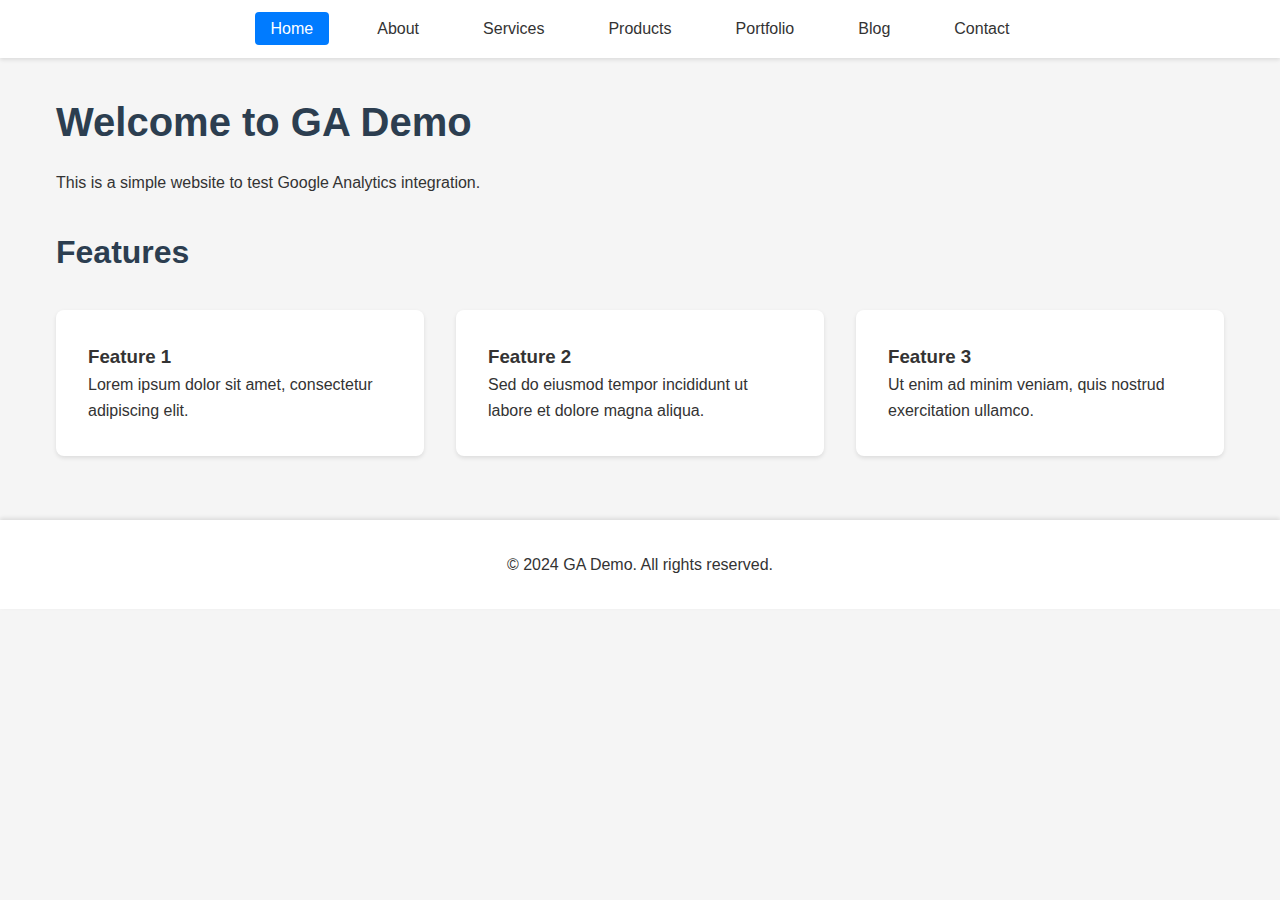
<file: index.html>
<!DOCTYPE html>
<html lang="en">
<head>
    <meta charset="UTF-8">
    <meta name="viewport" content="width=device-width, initial-scale=1.0">
    <title>GA Demo - Home</title>
    <link rel="stylesheet" href="styles.css">
    <!-- Google Tag Manager -->
    <script>(function(w,d,s,l,i){w[l]=w[l]||[];w[l].push({'gtm.start':
    new Date().getTime(),event:'gtm.js'});var f=d.getElementsByTagName(s)[0],
    j=d.createElement(s),dl=l!='dataLayer'?'&l='+l:'';j.async=true;j.src=
    'https://www.googletagmanager.com/gtm.js?id='+i+dl;f.parentNode.insertBefore(j,f);
    })(window,document,'script','dataLayer','GTM-MX3P4ZGZ');</script>
    <!-- End Google Tag Manager -->
    <!-- Google tag (gtag.js) -->
    <script async src="https://www.googletagmanager.com/gtag/js?id=G-8GKZWM588K"></script>
    <script>
      window.dataLayer = window.dataLayer || [];
      function gtag(){dataLayer.push(arguments);}
      gtag('js', new Date());

      gtag('config', 'G-8GKZWM588K');
    </script>
</head>
<body>
    <!-- Google Tag Manager (noscript) -->
    <noscript><iframe src="https://www.googletagmanager.com/ns.html?id=GTM-MX3P4ZGZ"
    height="0" width="0" style="display:none;visibility:hidden"></iframe></noscript>
    <!-- End Google Tag Manager (noscript) -->
    <nav>
        <ul>
            <li><a href="index.html" class="active">Home</a></li>
            <li><a href="about.html">About</a></li>
            <li><a href="services.html">Services</a></li>
            <li><a href="products.html">Products</a></li>
            <li><a href="portfolio.html">Portfolio</a></li>
            <li><a href="blog.html">Blog</a></li>
            <li><a href="contact.html">Contact</a></li>
        </ul>
    </nav>

    <main>
        <h1>Welcome to GA Demo</h1>
        <p>This is a simple website to test Google Analytics integration.</p>
        
        <section class="features">
            <h2>Features</h2>
            <div class="feature-grid">
                <div class="feature-card">
                    <h3>Feature 1</h3>
                    <p>Lorem ipsum dolor sit amet, consectetur adipiscing elit.</p>
                </div>
                <div class="feature-card">
                    <h3>Feature 2</h3>
                    <p>Sed do eiusmod tempor incididunt ut labore et dolore magna aliqua.</p>
                </div>
                <div class="feature-card">
                    <h3>Feature 3</h3>
                    <p>Ut enim ad minim veniam, quis nostrud exercitation ullamco.</p>
                </div>
            </div>
        </section>
    </main>

    <footer>
        <p>&copy; 2024 GA Demo. All rights reserved.</p>
    </footer>

    <script src="script.js"></script>
</body>
</html>
</file>
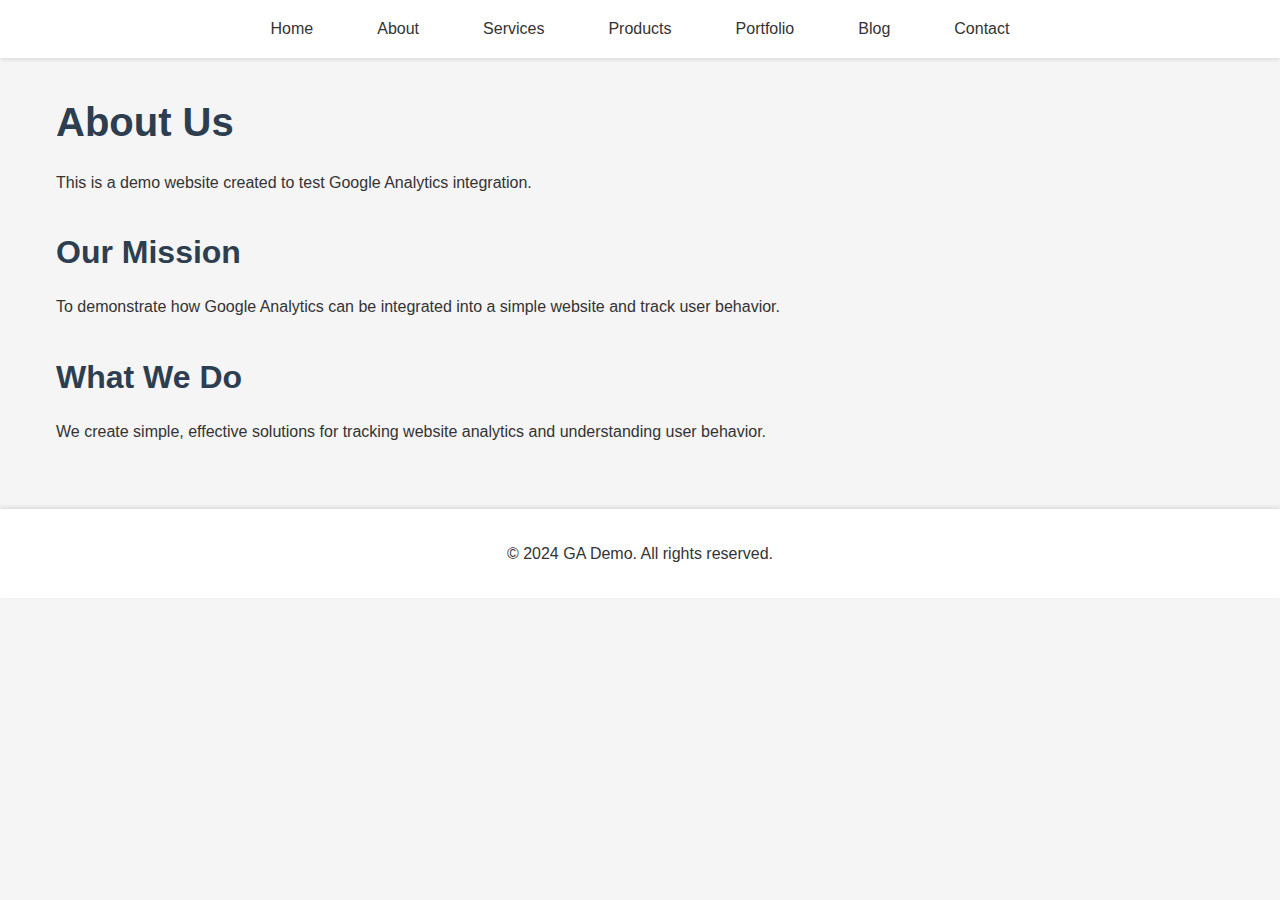
<file: about.html>
<!DOCTYPE html>
<html lang="en">
<head>
    <meta charset="UTF-8">
    <meta name="viewport" content="width=device-width, initial-scale=1.0">
    <title>GA Demo - About</title>
    <link rel="stylesheet" href="styles.css">
    <!-- Google Analytics -->
    <script async src="https://www.googletagmanager.com/gtag/js?id=G-XXXXXXXXXX"></script>
    <script>
        window.dataLayer = window.dataLayer || [];
        function gtag(){dataLayer.push(arguments);}
        gtag('js', new Date());
        gtag('config', 'G-XXXXXXXXXX');
    </script>
</head>
<body>
    <nav>
        <ul>
            <li><a href="index.html">Home</a></li>
            <li><a href="about.html">About</a></li>
            <li><a href="services.html">Services</a></li>
            <li><a href="products.html">Products</a></li>
            <li><a href="portfolio.html">Portfolio</a></li>
            <li><a href="blog.html">Blog</a></li>
            <li><a href="contact.html">Contact</a></li>
        </ul>
    </nav>

    <main>
        <h1>About Us</h1>
        <p>This is a demo website created to test Google Analytics integration.</p>
        
        <section class="about-content">
            <h2>Our Mission</h2>
            <p>To demonstrate how Google Analytics can be integrated into a simple website and track user behavior.</p>
            
            <h2>What We Do</h2>
            <p>We create simple, effective solutions for tracking website analytics and understanding user behavior.</p>
        </section>
    </main>

    <footer>
        <p>&copy; 2024 GA Demo. All rights reserved.</p>
    </footer>

    <script src="script.js"></script>
</body>
</html>
</file>
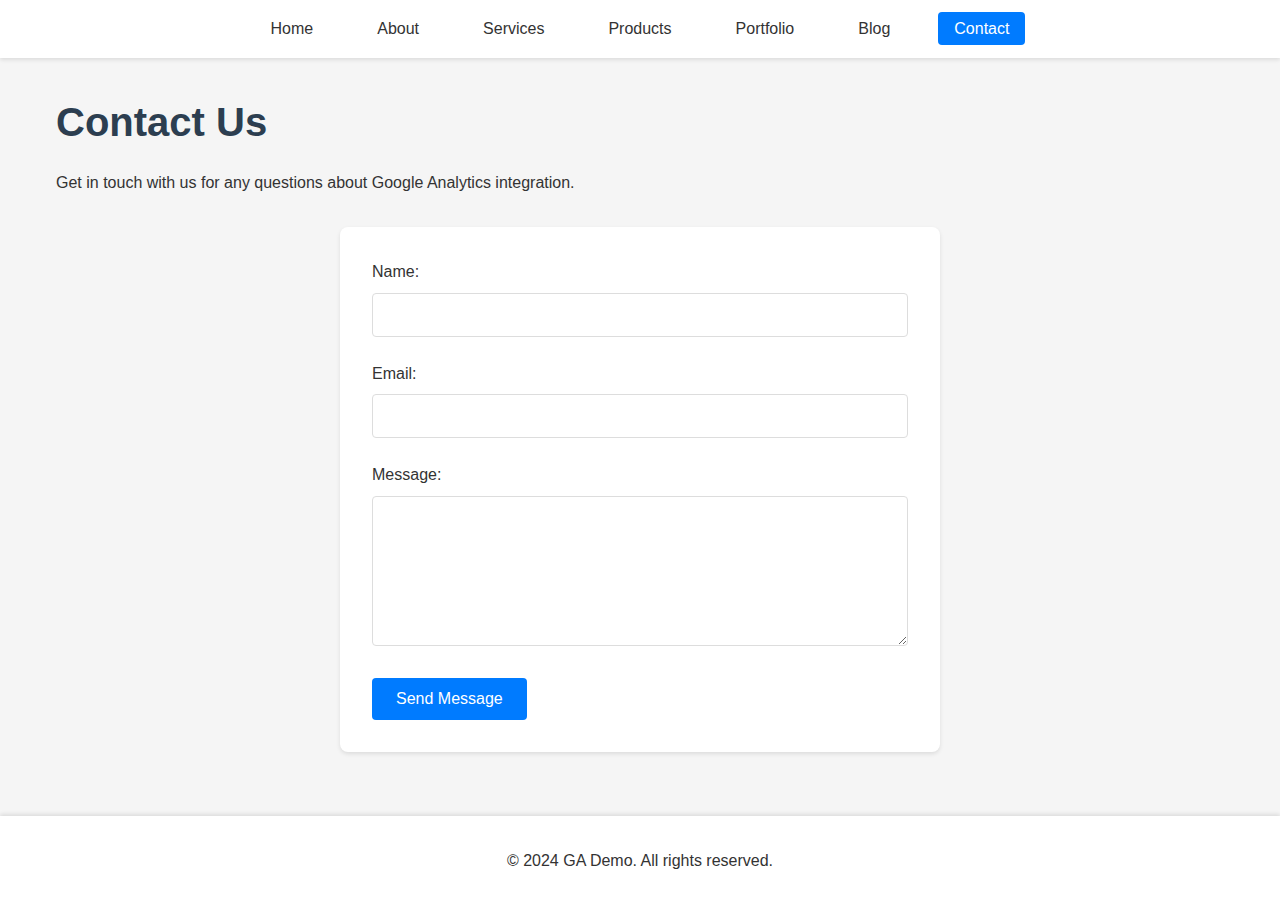
<file: contact.html>
<!DOCTYPE html>
<html lang="en">
<head>
    <meta charset="UTF-8">
    <meta name="viewport" content="width=device-width, initial-scale=1.0">
    <title>GA Demo - Contact</title>
    <link rel="stylesheet" href="styles.css">
    <!-- Google Analytics -->
    <script async src="https://www.googletagmanager.com/gtag/js?id=G-XXXXXXXXXX"></script>
    <script>
        window.dataLayer = window.dataLayer || [];
        function gtag(){dataLayer.push(arguments);}
        gtag('js', new Date());
        gtag('config', 'G-XXXXXXXXXX');
    </script>
</head>
<body>
    <nav>
        <ul>
            <li><a href="index.html">Home</a></li>
            <li><a href="about.html">About</a></li>
            <li><a href="services.html">Services</a></li>
            <li><a href="products.html">Products</a></li>
            <li><a href="portfolio.html">Portfolio</a></li>
            <li><a href="blog.html">Blog</a></li>
            <li><a href="contact.html" class="active">Contact</a></li>
        </ul>
    </nav>

    <main>
        <h1>Contact Us</h1>
        <p>Get in touch with us for any questions about Google Analytics integration.</p>
        
        <section class="contact-form">
            <form id="contactForm">
                <div class="form-group">
                    <label for="name">Name:</label>
                    <input type="text" id="name" name="name" required>
                </div>
                
                <div class="form-group">
                    <label for="email">Email:</label>
                    <input type="email" id="email" name="email" required>
                </div>
                
                <div class="form-group">
                    <label for="message">Message:</label>
                    <textarea id="message" name="message" required></textarea>
                </div>
                
                <button type="submit">Send Message</button>
            </form>
        </section>
    </main>

    <footer>
        <p>&copy; 2024 GA Demo. All rights reserved.</p>
    </footer>

    <script src="script.js"></script>
</body>
</html>
</file>
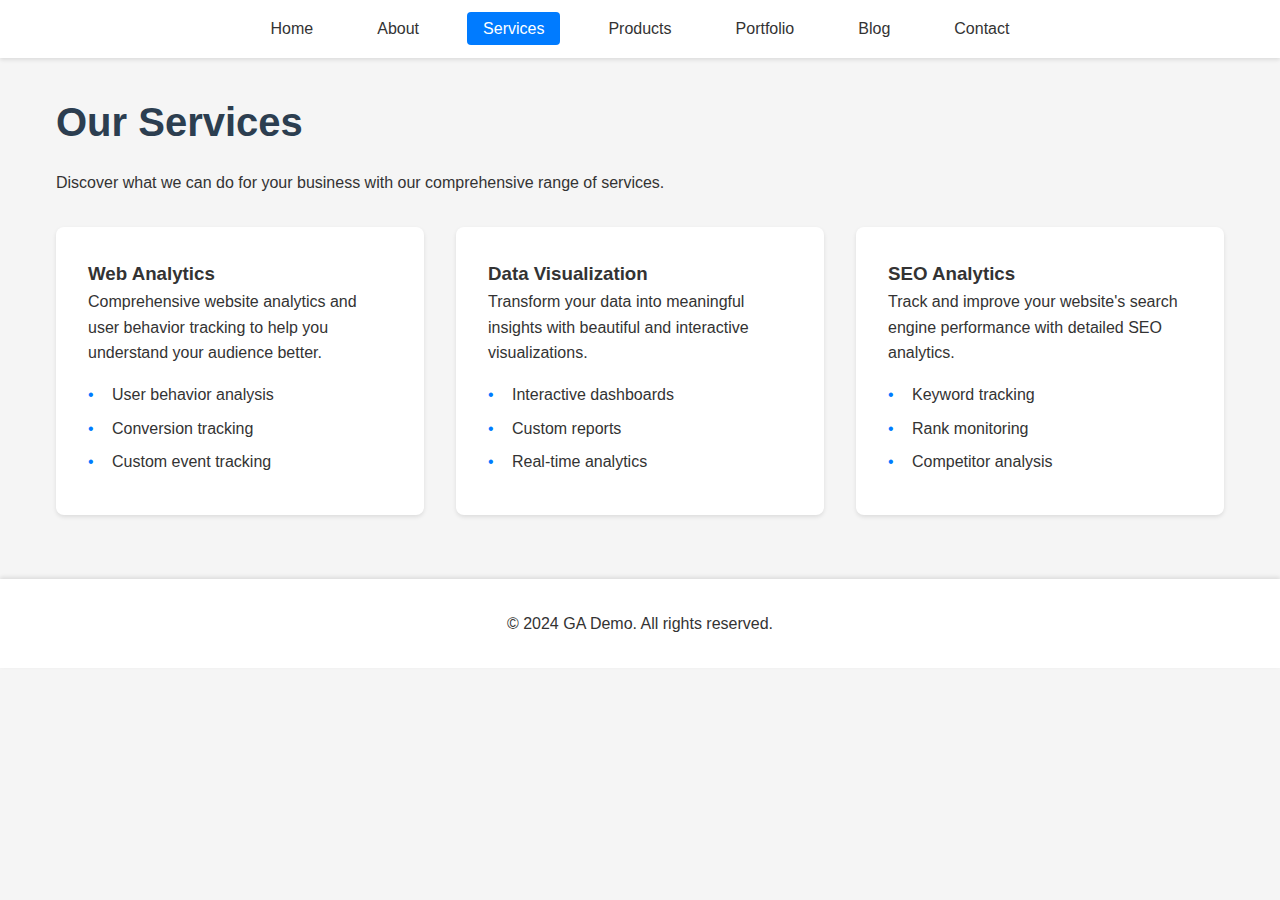
<file: services.html>
<!DOCTYPE html>
<html lang="en">
<head>
    <meta charset="UTF-8">
    <meta name="viewport" content="width=device-width, initial-scale=1.0">
    <title>GA Demo - Services</title>
    <link rel="stylesheet" href="styles.css">
    <!-- Google Tag Manager -->
    <script>(function(w,d,s,l,i){w[l]=w[l]||[];w[l].push({'gtm.start':
    new Date().getTime(),event:'gtm.js'});var f=d.getElementsByTagName(s)[0],
    j=d.createElement(s),dl=l!='dataLayer'?'&l='+l:'';j.async=true;j.src=
    'https://www.googletagmanager.com/gtm.js?id='+i+dl;f.parentNode.insertBefore(j,f);
    })(window,document,'script','dataLayer','GTM-MX3P4ZGZ');</script>
    <!-- End Google Tag Manager -->
    <!-- Google tag (gtag.js) -->
    <script async src="https://www.googletagmanager.com/gtag/js?id=G-8GKZWM588K"></script>
    <script>
      window.dataLayer = window.dataLayer || [];
      function gtag(){dataLayer.push(arguments);}
      gtag('js', new Date());

      gtag('config', 'G-8GKZWM588K');
    </script>
</head>
<body>
    <!-- Google Tag Manager (noscript) -->
    <noscript><iframe src="https://www.googletagmanager.com/ns.html?id=GTM-MX3P4ZGZ"
    height="0" width="0" style="display:none;visibility:hidden"></iframe></noscript>
    <!-- End Google Tag Manager (noscript) -->
    <nav>
        <ul>
            <li><a href="index.html">Home</a></li>
            <li><a href="about.html">About</a></li>
            <li><a href="services.html" class="active">Services</a></li>
            <li><a href="products.html">Products</a></li>
            <li><a href="portfolio.html">Portfolio</a></li>
            <li><a href="blog.html">Blog</a></li>
            <li><a href="contact.html">Contact</a></li>
        </ul>
    </nav>

    <main>
        <h1>Our Services</h1>
        <p>Discover what we can do for your business with our comprehensive range of services.</p>
        
        <section class="services-grid">
            <div class="service-card">
                <h3>Web Analytics</h3>
                <p>Comprehensive website analytics and user behavior tracking to help you understand your audience better.</p>
                <ul class="service-features">
                    <li>User behavior analysis</li>
                    <li>Conversion tracking</li>
                    <li>Custom event tracking</li>
                </ul>
            </div>

            <div class="service-card">
                <h3>Data Visualization</h3>
                <p>Transform your data into meaningful insights with beautiful and interactive visualizations.</p>
                <ul class="service-features">
                    <li>Interactive dashboards</li>
                    <li>Custom reports</li>
                    <li>Real-time analytics</li>
                </ul>
            </div>

            <div class="service-card">
                <h3>SEO Analytics</h3>
                <p>Track and improve your website's search engine performance with detailed SEO analytics.</p>
                <ul class="service-features">
                    <li>Keyword tracking</li>
                    <li>Rank monitoring</li>
                    <li>Competitor analysis</li>
                </ul>
            </div>
        </section>
    </main>

    <footer>
        <p>&copy; 2024 GA Demo. All rights reserved.</p>
    </footer>

    <script src="script.js"></script>
</body>
</html>
</file>
<file: styles.css>
/* Reset and base styles */
* {
    margin: 0;
    padding: 0;
    box-sizing: border-box;
}

body {
    font-family: -apple-system, BlinkMacSystemFont, 'Segoe UI', Roboto, Oxygen, Ubuntu, Cantarell, sans-serif;
    line-height: 1.6;
    color: #333;
    background-color: #f5f5f5;
}

/* Navigation */
nav {
    background-color: #fff;
    box-shadow: 0 2px 4px rgba(0,0,0,0.1);
    padding: 1rem;
}

nav ul {
    list-style: none;
    display: flex;
    justify-content: center;
    gap: 2rem;
}

nav a {
    text-decoration: none;
    color: #333;
    font-weight: 500;
    padding: 0.5rem 1rem;
    border-radius: 4px;
    transition: background-color 0.3s;
}

nav a:hover {
    background-color: #f0f0f0;
}

nav a.active {
    background-color: #007bff;
    color: white;
}

/* Main content */
main {
    max-width: 1200px;
    margin: 2rem auto;
    padding: 0 1rem;
}

h1 {
    font-size: 2.5rem;
    margin-bottom: 1rem;
    color: #2c3e50;
}

h2 {
    font-size: 2rem;
    margin: 2rem 0 1rem;
    color: #2c3e50;
}

/* Feature cards */
.feature-grid {
    display: grid;
    grid-template-columns: repeat(auto-fit, minmax(300px, 1fr));
    gap: 2rem;
    margin-top: 2rem;
}

.feature-card {
    background: white;
    padding: 2rem;
    border-radius: 8px;
    box-shadow: 0 2px 4px rgba(0,0,0,0.1);
    transition: transform 0.3s;
}

.feature-card:hover {
    transform: translateY(-5px);
}

/* Contact form */
.contact-form {
    max-width: 600px;
    margin: 2rem auto;
    background: white;
    padding: 2rem;
    border-radius: 8px;
    box-shadow: 0 2px 4px rgba(0,0,0,0.1);
}

.form-group {
    margin-bottom: 1.5rem;
}

label {
    display: block;
    margin-bottom: 0.5rem;
    font-weight: 500;
}

input, textarea {
    width: 100%;
    padding: 0.75rem;
    border: 1px solid #ddd;
    border-radius: 4px;
    font-size: 1rem;
}

textarea {
    min-height: 150px;
    resize: vertical;
}

button {
    background-color: #007bff;
    color: white;
    padding: 0.75rem 1.5rem;
    border: none;
    border-radius: 4px;
    cursor: pointer;
    font-size: 1rem;
    transition: background-color 0.3s;
}

button:hover {
    background-color: #0056b3;
}

/* Footer */
footer {
    text-align: center;
    padding: 2rem;
    background-color: #fff;
    margin-top: 4rem;
    box-shadow: 0 -2px 4px rgba(0,0,0,0.1);
}

/* Services page */
.services-grid {
    display: grid;
    grid-template-columns: repeat(auto-fit, minmax(300px, 1fr));
    gap: 2rem;
    margin-top: 2rem;
}

.service-card {
    background: white;
    padding: 2rem;
    border-radius: 8px;
    box-shadow: 0 2px 4px rgba(0,0,0,0.1);
    transition: transform 0.3s;
}

.service-card:hover {
    transform: translateY(-5px);
}

.service-features {
    list-style: none;
    margin-top: 1rem;
}

.service-features li {
    margin: 0.5rem 0;
    padding-left: 1.5rem;
    position: relative;
}

.service-features li:before {
    content: "•";
    color: #007bff;
    position: absolute;
    left: 0;
}

/* Portfolio page */
.portfolio-grid {
    display: grid;
    grid-template-columns: repeat(auto-fit, minmax(300px, 1fr));
    gap: 2rem;
    margin-top: 2rem;
}

.portfolio-item {
    background: white;
    border-radius: 8px;
    overflow: hidden;
    box-shadow: 0 2px 4px rgba(0,0,0,0.1);
}

.portfolio-image img {
    width: 100%;
    height: auto;
    display: block;
}

.portfolio-content {
    padding: 1.5rem;
}

.portfolio-details {
    list-style: none;
    margin-top: 1rem;
}

.portfolio-details li {
    margin: 0.5rem 0;
    padding-left: 1.5rem;
    position: relative;
}

.portfolio-details li:before {
    content: "•";
    color: #007bff;
    position: absolute;
    left: 0;
}

/* Blog page */
.blog-grid {
    display: grid;
    gap: 2rem;
    margin-top: 2rem;
}

.blog-post {
    background: white;
    border-radius: 8px;
    overflow: hidden;
    box-shadow: 0 2px 4px rgba(0,0,0,0.1);
}

.blog-image img {
    width: 100%;
    height: auto;
    display: block;
}

.blog-content {
    padding: 1.5rem;
}

.blog-meta {
    display: flex;
    gap: 1rem;
    margin: 0.5rem 0;
    color: #666;
    font-size: 0.9rem;
}

.read-more {
    display: inline-block;
    margin-top: 1rem;
    color: #007bff;
    text-decoration: none;
    font-weight: 500;
}

.read-more:hover {
    text-decoration: underline;
}

/* Products page */
.products-grid {
    display: grid;
    grid-template-columns: repeat(auto-fit, minmax(300px, 1fr));
    gap: 2rem;
    margin-top: 2rem;
}

.product-card {
    background: white;
    border-radius: 8px;
    padding: 1.5rem;
    box-shadow: 0 2px 4px rgba(0,0,0,0.1);
    transition: transform 0.3s;
}

.product-card:hover {
    transform: translateY(-5px);
}

.product-card img {
    width: 100%;
    height: auto;
    border-radius: 4px;
    margin-bottom: 1rem;
}

.product-card h3 {
    margin: 0.5rem 0;
    color: #2c3e50;
}

.product-price {
    font-size: 1.25rem;
    font-weight: bold;
    color: #007bff;
    margin: 1rem 0;
}

.add-to-cart {
    width: 100%;
    padding: 0.75rem;
    background-color: #007bff;
    color: white;
    border: none;
    border-radius: 4px;
    cursor: pointer;
    transition: background-color 0.3s;
}

.add-to-cart:hover {
    background-color: #0056b3;
}

/* Cart widget */
.cart-widget {
    position: fixed;
    top: 1rem;
    right: 1rem;
    background: white;
    padding: 0.5rem 1rem;
    border-radius: 4px;
    box-shadow: 0 2px 4px rgba(0,0,0,0.1);
    display: flex;
    align-items: center;
    gap: 1rem;
}

.cart-count {
    background: #007bff;
    color: white;
    padding: 0.25rem 0.5rem;
    border-radius: 50%;
    font-size: 0.875rem;
}

/* Modal */
.modal {
    display: none;
    position: fixed;
    top: 0;
    left: 0;
    width: 100%;
    height: 100%;
    background: rgba(0,0,0,0.5);
    z-index: 1000;
}

.modal-content {
    background: white;
    width: 90%;
    max-width: 600px;
    margin: 2rem auto;
    padding: 2rem;
    border-radius: 8px;
    position: relative;
}

.cart-items {
    margin: 1rem 0;
}

.cart-item {
    display: flex;
    justify-content: space-between;
    align-items: center;
    padding: 0.5rem 0;
    border-bottom: 1px solid #eee;
}

.cart-total {
    display: flex;
    justify-content: space-between;
    font-weight: bold;
    margin: 1rem 0;
    padding-top: 1rem;
    border-top: 2px solid #eee;
}

#checkoutBtn {
    width: 100%;
    padding: 1rem;
    background-color: #28a745;
    color: white;
    border: none;
    border-radius: 4px;
    cursor: pointer;
    margin-bottom: 1rem;
}

#closeCart {
    width: 100%;
    padding: 0.75rem;
    background-color: #dc3545;
    color: white;
    border: none;
    border-radius: 4px;
    cursor: pointer;
}

/* Responsive adjustments */
@media (max-width: 768px) {
    nav ul {
        flex-direction: column;
        align-items: center;
        gap: 1rem;
    }

    .feature-grid {
        grid-template-columns: 1fr;
    }

    main {
        margin: 1rem auto;
    }

    .services-grid,
    .portfolio-grid {
        grid-template-columns: 1fr;
    }

    .blog-meta {
        flex-direction: column;
        gap: 0.5rem;
    }

    .products-grid {
        grid-template-columns: 1fr;
    }

    .cart-widget {
        position: static;
        margin-bottom: 1rem;
        justify-content: center;
    }
}
</file>
